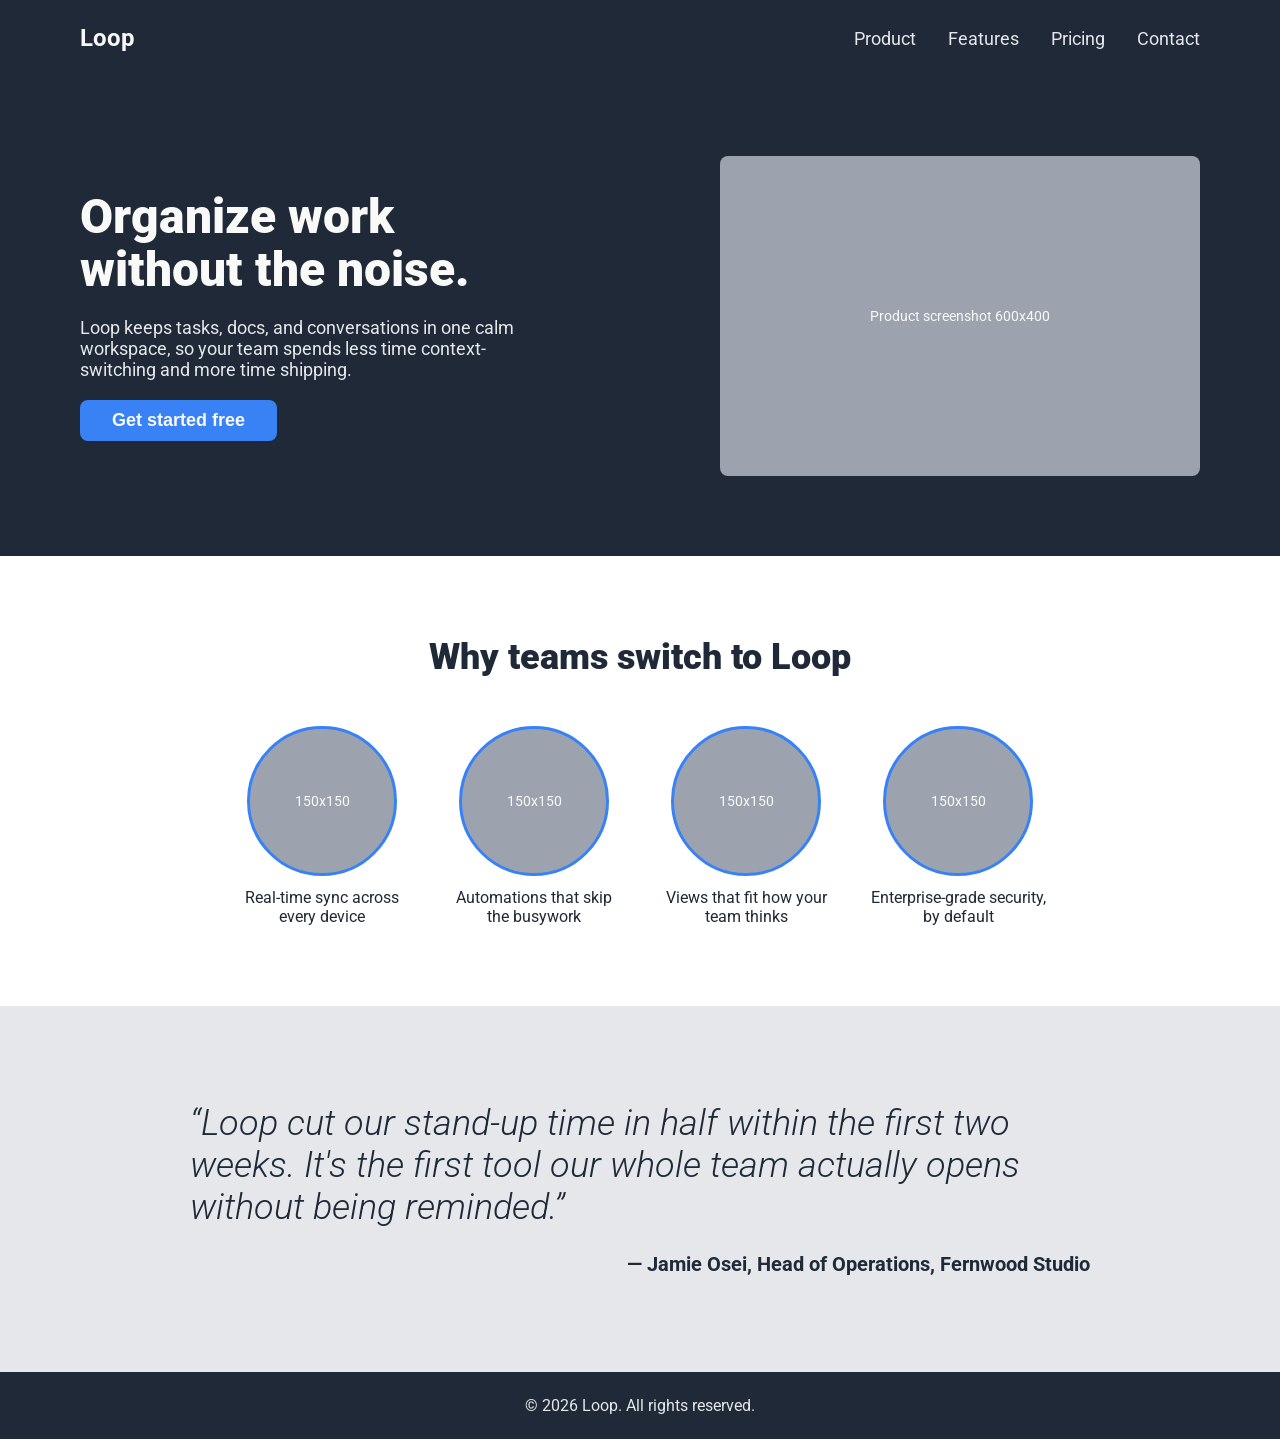
<file: index.html>
<!DOCTYPE html>
<html lang="en">
<head>
  <meta charset="UTF-8" />
  <meta name="viewport" content="width=device-width, initial-scale=1.0" />
  <title>Loop — Organize work without the noise</title>
  <link rel="preconnect" href="https://fonts.googleapis.com" />
  <link rel="preconnect" href="https://fonts.gstatic.com" crossorigin />
  <link href="https://fonts.googleapis.com/css2?family=Roboto:wght@300;400;500;700;900&display=swap" rel="stylesheet" />
  <link rel="stylesheet" href="styles.css" />
</head>
<body>

  <!-- Header -->
  <header class="header">
    <div class="logo">Loop</div>
    <nav class="nav-links">
      <a href="#">Product</a>
      <a href="#">Features</a>
      <a href="#">Pricing</a>
      <a href="#">Contact</a>
    </nav>
  </header>

  <!-- Hero -->
  <section class="hero">
    <div class="hero-text">
      <h1>Organize work without the noise.</h1>
      <p>
        Loop keeps tasks, docs, and conversations in one calm workspace, so
        your team spends less time context-switching and more time shipping.
      </p>
      <button class="btn">Get started free</button>
    </div>
    <div class="hero-image placeholder-box">
      <span>Product screenshot 600x400</span>
    </div>
  </section>

  <!-- Information / reasons section -->
  <section class="info">
    <h2>Why teams switch to Loop</h2>
    <div class="info-items">
      <div class="info-item">
        <div class="placeholder-box info-image"><span>150x150</span></div>
        <p>Real-time sync across every device</p>
      </div>
      <div class="info-item">
        <div class="placeholder-box info-image"><span>150x150</span></div>
        <p>Automations that skip the busywork</p>
      </div>
      <div class="info-item">
        <div class="placeholder-box info-image"><span>150x150</span></div>
        <p>Views that fit how your team thinks</p>
      </div>
      <div class="info-item">
        <div class="placeholder-box info-image"><span>150x150</span></div>
        <p>Enterprise-grade security, by default</p>
      </div>
    </div>
  </section>

  <!-- Quote section -->
  <section class="quote">
    <blockquote>
      “Loop cut our stand-up time in half within the first two weeks. It's
      the first tool our whole team actually opens without being reminded.”
      <footer>— Jamie Osei, Head of Operations, Fernwood Studio</footer>
    </blockquote>
  </section>

  <!-- Footer -->
  <footer class="footer">
    <p>© 2026 Loop. All rights reserved.</p>
  </footer>

</body>
</html>
</file>
<file: styles.css>
* {
  box-sizing: border-box;
}

body {
  margin: 0;
  font-family: "Roboto", Arial, sans-serif;
  color: #1F2937;
}

.placeholder-box {
  background-color: #9CA3AF;
  color: #F9FAF8;
  display: flex;
  align-items: center;
  justify-content: center;
  text-align: center;
  font-size: 14px;
  border-radius: 4px;
}

/* ---------- Header ---------- */
.header {
  background-color: #1F2937;
  display: flex;
  align-items: center;
  justify-content: space-between;
  padding: 24px 80px;
}

.logo {
  font-size: 24px;
  font-weight: 700;
  color: #F9FAF8;
}

.nav-links {
  display: flex;
  gap: 32px;
}

.nav-links a {
  font-size: 18px;
  color: #E5E7EB;
  text-decoration: none;
}

.nav-links a:hover {
  color: #F9FAF8;
}

/* ---------- Hero ---------- */
.hero {
  background-color: #1F2937;
  display: flex;
  align-items: center;
  justify-content: space-between;
  gap: 48px;
  padding: 80px;
}

.hero-text {
  display: flex;
  flex-direction: column;
  align-items: flex-start;
  gap: 20px;
  max-width: 480px;
}

.hero-text h1 {
  font-size: 48px;
  font-weight: 900;
  color: #F9FAF8;
  margin: 0;
  line-height: 1.1;
}

.hero-text p {
  font-size: 18px;
  color: #E5E7EB;
  margin: 0;
}

.btn {
  background-color: #3882F6;
  color: #F9FAF8;
  font-size: 18px;
  font-weight: 700;
  border: none;
  border-radius: 8px;
  padding: 10px 32px;
  cursor: pointer;
}

.hero-image {
  width: 480px;
  height: 320px;
  flex-shrink: 0;
  object-fit: cover;
  border-radius: 8px;
}

/* ---------- Info / reasons section ---------- */
.info {
  padding: 80px;
  display: flex;
  flex-direction: column;
  align-items: center;
  gap: 48px;
}

.info h2 {
  font-size: 36px;
  font-weight: 900;
  color: #1F2937;
  margin: 0;
}

.info-items {
  display: flex;
  justify-content: space-between;
  gap: 32px;
}

.info-item {
  display: flex;
  flex-direction: column;
  align-items: center;
  gap: 12px;
  width: 180px;
}

.info-image {
  width: 150px;
  height: 150px;
  object-fit: cover;
  border-radius: 50%;
  border: 3px solid #3882F6;
}

.info-item p {
  font-size: 16px;
  color: #1F2937;
  text-align: center;
  margin: 0;
}

/* ---------- Quote section ---------- */
.quote {
  background-color: #E5E7EB;
  padding: 96px 120px;
  display: flex;
  justify-content: center;
}

.quote blockquote {
  font-size: 36px;
  font-weight: 300;
  font-style: italic;
  color: #1F2937;
  max-width: 900px;
  margin: 0;
}

.quote footer {
  margin-top: 24px;
  font-size: 20px;
  font-weight: 700;
  font-style: normal;
  text-align: right;
}

/* ---------- Footer ---------- */
.footer {
  background-color: #1F2937;
  padding: 24px 80px;
  display: flex;
  justify-content: center;
}

.footer p {
  font-size: 16px;
  color: #E5E7EB;
  margin: 0;
}
</file>
